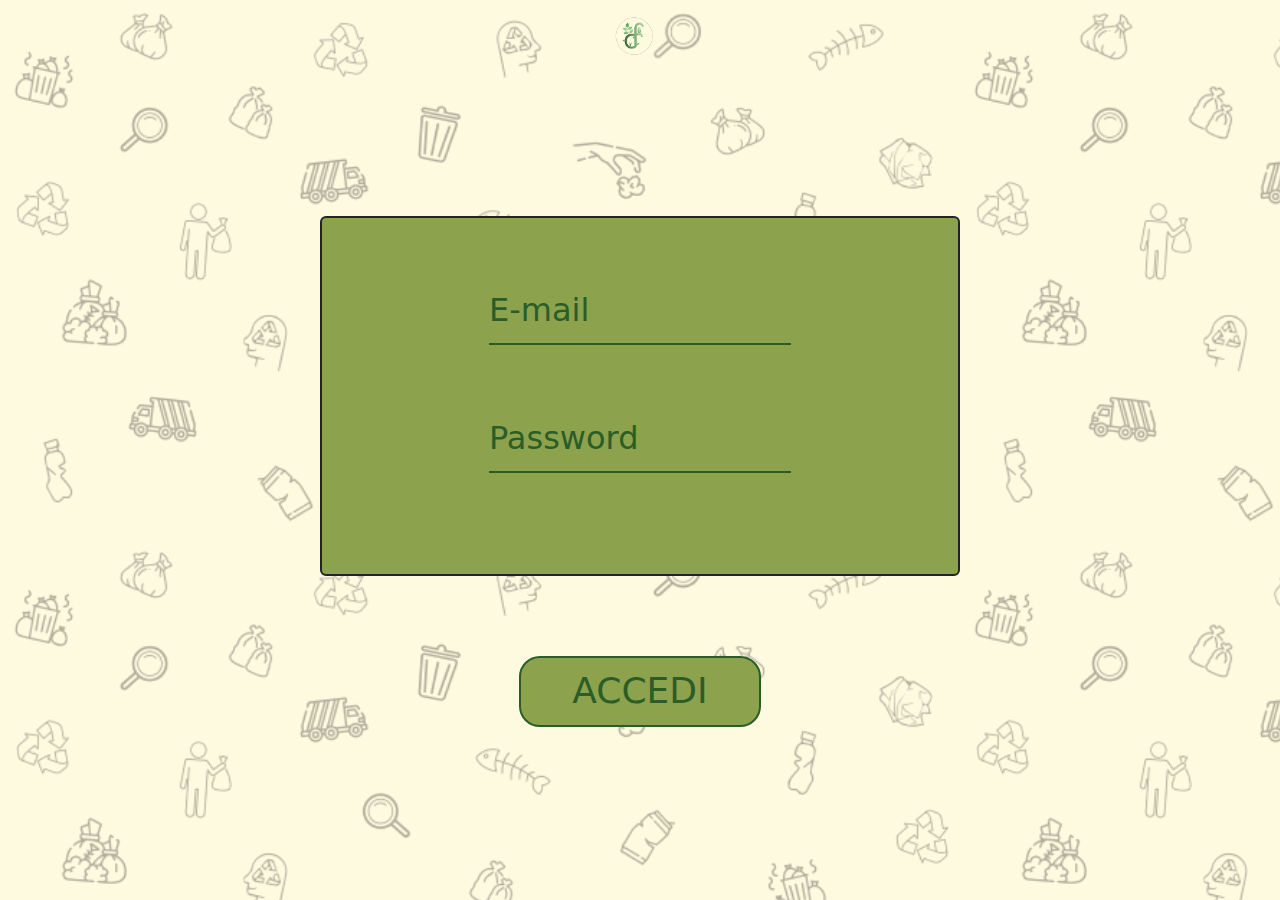
<file: login.html>
<html lang="en">
  <head>
    <meta charset="utf-8" />
    <meta name="viewport" content="width=device-width, initial-scale=1" />
    <title>DumpFinder</title>
    <link
      href="https://cdn.jsdelivr.net/npm/bootstrap@5.3.3/dist/css/bootstrap.min.css"
      rel="stylesheet"
      integrity="sha384-QWTKZyjpPEjISv5WaRU9OFeRpok6YctnYmDr5pNlyT2bRjXh0JMhjY6hW+ALEwIH"
      crossorigin="anonymous"
    />
    <link rel="stylesheet" href="css/style.css" />
    <link rel="stylesheet" href="css/login.css" />
  </head>
  <body>
    <form method="post" action="admin_page.php">
      <div class="wrapper" fetchpriority="low"></div>
      <div class="container-fluid nav w-100 d-flex justify-content-center align-items-center">
        <a href="index.php" id="logo"></a>
      </div>
      <div id="login_div">
        <div class="card border-dark border-2 text-center" id="login_card">
          <div class="card-body">
            <div class="form__group field" id="user">
              <input
                type="input"
                class="form__field"
                placeholder="E-mail"
                name="mail"
                id="e-mail"
                required
              />
              <label for="e-mail" class="form__label">E-mail</label>
            </div>

            <div class="form__group field" id="pass">
              <input
                type="password"
                class="form__field"
                placeholder="Password"
                name="psw"
                id="password"
                required
              />
              <label for="password" class="form__label">Password</label>
            </div>

            <button class="btn mt-4" type="submit" id="login">ACCEDI</button>
          </div>
        </div>
      </div>
    </form>
  </body>
</html>
</file>
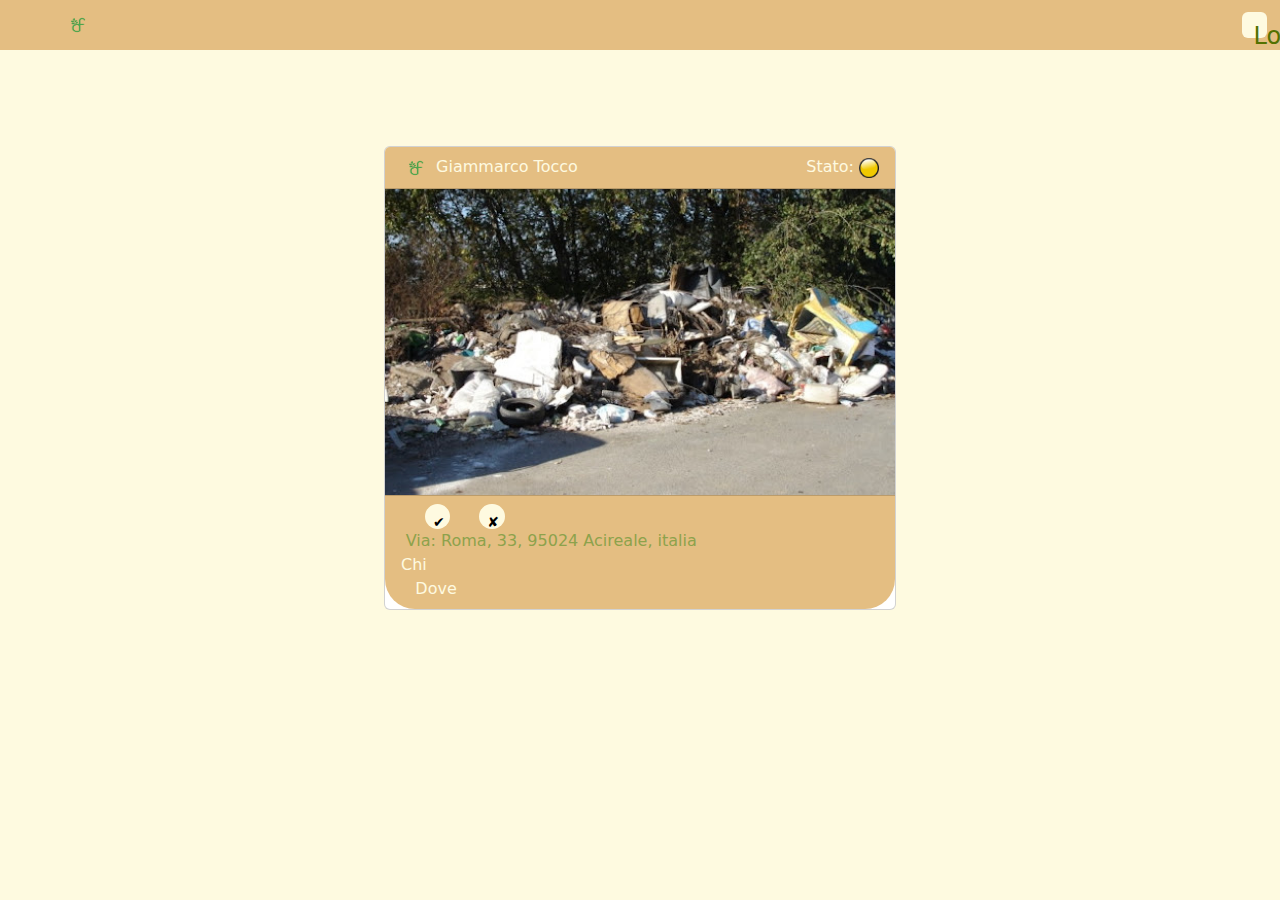
<file: operatore.html>
<html lang="it">

<head>
    <meta charset="UTF-8">
    <title>Operator Page</title>
    <link href="https://cdn.jsdelivr.net/npm/bootstrap@5.3.3/dist/css/bootstrap.min.css" rel="stylesheet" integrity="sha384-QWTKZyjpPEjISv5WaRU9OFeRpok6YctnYmDr5pNlyT2bRjXh0JMhjY6hW+ALEwIH" crossorigin="anonymous">
    <link rel="stylesheet" href="css/operatorStyle.css">
</head>

<body>
    <nav class="navbar">
        <div class="container">
            <a class="navbar-brand" href="#">
                <img src="/img/logo/logoDF.png" alt="Bootstrap" width="30" height="24">
            </a>
        </div>
        <button type="button" class="btn btn-outline-secondary">Logout</button>
    </nav>


    <div class="d-flex justify-content-center align-items-center w-100 mt-5 pt-5" id="segnalazioniUtenti">
        <div class="card">
            <div class="card-header">
                <div class="d-flex justify-content-between">
                    <a class="navbar-brand">
                        <img src="/img/logo/logoDF.png" alt="Bootstrap" width="30" height="24">
                        Giammarco Tocco 
                    </a>
                    <a class="navbar-brand">
                        <right>Stato:   </right>
                        <right><img src="/img/Operatore/Stato.png" alt="Bootstrap" width="20" height="20"></right>
                    </a>
                </div>
            </div>
            <div class="card-body" style="background-image: url('/img/varie/img_card.png'); padding: 30%;">
            </div>
            <div class="card-footer custom-footer">
    
              <div class="left-buttons">
                    <button class="btn rounded-circle p-2">✔</button>
                    <button class="btn rounded-circle p-2">✘</button>
                </div>
    
                <span class="label">Via: Roma, 33, 95024 Acireale, italia</span>
    
                <div>Chi</div>
                <div class="destra">Dove</div>
    
            </div>
        </div>
    </div>

    <script src="https://cdn.jsdelivr.net/npm/bootstrap@5.3.3/dist/js/bootstrap.bundle.min.js" integrity="sha384-YvpcrYf0tY3lHB60NNkmXc5s9fDVZLESaAA55NDzOxhy9GkcIdslK1eN7N6jIeHz" crossorigin="anonymous"></script>
</body>

</html>
</file>
<file: css/style.css>
:root {
  --primary: #2b5d29ff;
  --primary-light: #8da24cff;
  --secondary: #fefae0ff;
  --terziary: #e4be82ff;
}

/* *{
    color: var(--secondary);
} */

body {
  background-color: var(--secondary) !important;
}

#login {
  text-decoration: solid;
  color: var(--primary-light);
  font-weight: bolder;
}

/* NAV BAR */


.navbar-custom {
  background-color: #E4BE82;
}


.navbar-custom .navbar-nav .nav-link {
  color: #2B5D29;
  white-space: nowrap;
  font-weight: bold;
}


@media (max-width: 768px) {
  .navbar-custom .navbar-nav {
    flex-direction: column;
    text-align: center;
  }
}

#logo {
  width: 3vw !important;
  height: 8vh !important;
  background-image: url("../img/logo/dumpfinder.png");
  background-position: center;
  background-size: 100%;
  background-repeat: no-repeat;
  filter: drop-shadow(0.2vw 0 10px var(--secondary));
}

/* /NAV BAR */

/* BG titolo */
#bg-titolo {
  width: 100%;
  height: 50vh;
  background-image: url(../img/varie/titolo.jpg);
  background-position: 150%;
  background-repeat: no-repeat;
  background-blend-mode: darken;
  background-size: cover;
  border-radius: 15px;
}

#bg-titolo h1 {
  font-size: 8vw;
  color: var(--primary);
  filter: drop-shadow(0.2vw 0 10px var(--secondary));
}

#bg-titolo h4 {
  color: var(--primary-light);
}

p {
  text-align: justify !important;
  font-size: large;
}

#div-idea {
  background-color: #8da24cff;
}

#div-ris {
  background-color: #8da24cff;
  left: 2vw;
}

#div-img {
  top: 10vh;
  right: 0vw;
}

#immagina{
  width: auto !important;
  height: auto !important;
}
#immagina-ris{
  width: auto !important;
  height: auto !important;
}


@media (max-width: 567px) {
  #idea{
    display: flex;
    flex-direction: column !important; 
    align-items: center; /* Centra gli elementi lungo l'asse trasversale */
    justify-content: center !important;
    margin-top: 10vw;

  }

  #div-img {
    align-items: center;
    /*position: sticky;/
    top: 0; /* Rimuove il margine superiore */
    margin-top: -6vw;
    width: 9vw !important;
    display: flex;
    justify-content: center !important;
    border-radius: 10px;
    padding: 10px; 
  }

  #div-idea {
    text-align: center; /* Centra il testo all'interno dell'elemento */
    display: flex;
    justify-content: center !important;
    width: 132% !important;
    margin-bottom: 5vw;
  }

  #div-idea h1{
    width: 100%;
  }

  #immagina{
    width: 300vw !important;
    height: 60vw !important;
    align-items: center;
  }

  #squadra{
    display: flex;
    flex-direction: column !important; 
    align-items: center; /* Centra gli elementi lungo l'asse trasversale */
    justify-content: center !important;
    margin-top: -3vw;
  }

  .div-sq{
    margin-top: 20vw;
  }

  .img-qr-code {
    width: 0vw !important;
    height: 40vw !important;
  }




  #ris {
  display: flex;
  flex-direction: column !important;
  align-items: center;
  justify-content: center;
  margin-top: 10vw;
}

.div-ris {
  text-align: center;
  text-align: center; /* Centra il testo all'interno dell'elemento */
  display: flex;
  justify-content: center !important;
  width: 120% !important;
  margin-bottom: 5vw;
}

#immagina-ris {
  width: 35vw !important;
  height: 30vw !important;
  align-items: center;
  border-radius: 10px;
  padding: 10px;
}

#div-h1-ris {
  margin: 0;
}
}

/* CAROUSEL STATISTICHE */

.slider {
  color: var(--secondary);
  justify-content: center;
  align-items: center;
  position: relative;
  width: 100%;
  height: 45vh;
  overflow: hidden;
}

.item {
  position: absolute;
  width: 15%;
  height: 90%;
  text-align: justify;
  background-color: var(--primary-light);
  border-radius: 3%;
  transition: 0.5s;
  left: calc(50% - 137px);
  top: 1%;
}

#next,
#prev {
  width: 2.5%;
  position: absolute;
  top: 40%;
  color: var(--primary);
  background-color: transparent;
  border: none;
  font-size: xxx-large;
  font-family: monospace;
  font-weight: bold;
  left: 5%;
  background-color: var(--secondary);
  border-radius: 100%;
}

#next {
  left: unset;
  right: 5%;
}

.img {
  width: 100%;
  height: 45%;
  border-top-left-radius: 3%;
  border-top-right-radius: 3%;
  object-fit: cover;
  filter: brightness(85%);
}

.text {
  width: 90%;
  padding-left: 5%;
  padding-right: 5%;
}

h1 {
  color: var(--primary);
  font-weight: bolder;
}

h2 {
  text-align: center;
}

h3.team {
  position: relative;
  font-weight: 700;
  color: var(--terziary);
  -webkit-text-stroke: var(--primary) 1px;
  z-index: 999;
}

h6 {
  color: var(--secondary);
  text-align: justify;
}

h6.primary-color {
  color: var(--primary);
}

.img-team {
  border-radius: 15%;
  box-shadow: rgba(0, 0, 0, 0.5) 0.5vw 0.5vw 1vw;
}

.img-qr-code {
  max-width: max-content;
  min-width: 10vw;
}

.border-primary {
  outline: var(--primary) solid;
}

#fixedDiv {
  position: block;
}

.fixed {
  width: 100%;
  animation: fixe 0.3s forwards;
  z-index: 999;
  top: 0;
}

@keyframes fixe {
  0% {
    opacity: 0%;
    position: block;
  }

  100% {
    opacity: 100%;
    position: fixed;
  }
}
</file>
<file: css/operatorStyle.css>
.navbar {
    background-color: #E4BE82;
}
.navbar-brand
{
 font-size: 16px;
}


body {
    background-color: #FEFAE0;
    color: #fefae0ff;
    overflow-x: hidden;
    padding-bottom: 4vw;
}

body *{
    color: #fefae0;
}

.btn {
    background-color: #FEFAE0;
    color: #537100;
    border: none;
    font-size: x-large;
    cursor: pointer;
    margin-right: 1%;
    width: 2vw;
    height: 2vw;
}

#btn-logout{
    display: flex;
    align-items: center;
    justify-content: center;
    height: 3vw;
}

.btn:hover
{
    background-color: #537100;

}

.card-header{
    background-color: #E4BE82;
    border-top-left-radius: 90px;
    border-top-right-radius: 90px;
}
.card-body {
    background-size: cover;
    background-position: center;
}

.custom-footer .left-buttons {
    display: flex;
    align-items: center;
}

.custom-footer {
    background-color: #E4BE82;
    border-end-end-radius: 30px !important;
    border-end-start-radius: 30px !important;
}


.custom-footer .left-buttons button {
    background-color: #FEFAE0;
    color: black;
    font-size: 14px;
    padding: 6px 12px;
    margin-left: 5%;
}

.custom-footer .label {
    margin-top: -2%;
    color: #8DA24C;
    flex-grow: 1;
    text-align: center;
    margin-left: 1%;
}

.destra{
    margin-left: 3%;
}


.rounded-top{
    border-top-right-radius: 30px !important;
    border-top-left-radius: 30px !important;
}

.bollino{
    width: 1vw;
    height: 1vw;
    border-radius: 30px;
}

.conferme{
    background-color: #fefae0;
    width: 2vw !important;
    height: 2vw !important;
    display: flex;
    align-items: center;
    justify-content: center;
    user-select: none;
    color: #E4BE82;
    font-size: large;
}

.Daapprovare{
    background-color: orange;
    border: 1px solid rgb(188, 122, 0);
}

.Approvata{
    background-color: #537100;
    border: 1px solid #283601;
}

.Rifiutata{
    background-color: red;
    border: 1px solid rgb(162, 0, 0);
}

.Bonificata{
    background-color: white;
    border: 1px solid rgb(153, 153, 153);
}

.border-top-primary{
    border-top: solid 1px #2836017d !important;
}

.border-bottom-primary{
    border-bottom: solid 1.5px #2836017d !important;
}

.image-container{
    width: 100%;
    height: 40vh;
    background-color: #E4BE82;
}

.image-container img{
    border-radius: 15px;
    width: 100%; 
    height: 100%; 
    object-fit: cover;
    background-position: center;
}

.fullscreen-image {
    position: fixed;
    top: 0;
    left: 0;
    width: 100%;
    height: 100%;
    background-color: rgba(0, 0, 0, 0.9);
    background-size: 100%;
    display: none;
    justify-content: center;
    align-items: center;
}

.fullscreen-image img {
    
    min-height: 90vh;
    min-width: 90vw;
    max-width: 90%;
    max-height: 90%;
    object-fit: contain;
}

.denyDivFixed {
    position: fixed;
    top: 0;
    left: 0;
    width: 100%;
    height: 100%;
    display: none;
    justify-content: center;
    align-items: center;
    background-color: rgba(0, 0, 0, 0.3);
}

.denyDivFixed div textarea {
    background-color: #8DA24C;
    outline: #283601;
    border: #283601 0.2vw solid;
    border-radius: 15px;
    padding: 1vw;
    resize: none;
}

.input-text {
    text-align: left;
    vertical-align: top;
}

.input-text:focus {
    text-align: left;
    vertical-align: top;
}

#closeDescriptionWindow{
    cursor: pointer;
    transition: all 0.4s;
}

#closeDescriptionWindow:hover{
    transform: scale(1.10);
}

@media (orientation: landscape){
    @media screen and (min-width: 600px) {
        .card{   
            width: 40%;
            height: 40%;
        }
    }
}

@media (orientation: portrait) {
    
    @media screen and (max-width: 1000px) {
        body{
            padding-bottom: 5vh;
        }
        
        .card{   
            width: 90%;
            height: 60%;
        }
        
        .btn {
            background-color: #FEFAE0;
            color: #537100;
            border: none;
            font-size: 16px;
            cursor: pointer;
            margin-right: 1%;
            width: 4vw;
            height: 4vw;
        }
        
        .conferme{
            background-color: #fefae0;
            width: 4vw !important;
            height: 4vw !important;
            display: flex;
            align-items: center;
            justify-content: center;
            user-select: none;
        }

        .denyDivFixed {
            position: fixed;
            top: 0;
            left: 0;
            width: 100%;
            height: 100%;
            display: none;
            padding-top: 10vh;
            justify-content: baseline;
            align-items: start;
            background-color: rgba(0, 0, 0, 0.3);
        }

        .denyDivFixed * {
            font-size: x-large;
        }

        h2{
            font-size: 5vw !important;
        }

        #closeDescriptionWindow{
            font-size: 5vw;
        }
        
        .denyDivFixed div textarea {
            background-color: #8DA24C;
            outline: #283601;
            border: #283601 0.2vw solid;
            border-radius: 15px;
            height: 20vh;
            padding: 3vw;
            resize: none;
        }

        .denyDivContent{
            min-width: 80vw;
            max-height: 30vh;
        }

        #btn-logout{
            padding: 2vh 10vw;
            font-size: xx-large;
        }
        
    }
}
</file>
<file: css/login.css>
:root {
  --primary: #2b5d29ff;
  --primary-light: #8da24cff;
  --secondary: #fefae0ff;
  --terziary: #e4be82ff;
}

.form__field::placeholder {
  color: transparent;
}

/* reset input */
.form__field:required,
.form__field:invalid {
  box-shadow: none;
}

@media (orientation: landscape) {
  @media screen and (min-width: 500px) {
    body {
      font-size: 1rem;
    }

    #login_div {
      height: 35%;
      width: 40%;
      margin: auto;
    }

    #login_card {
      background-color: var(--primary-light);
      height: 100%;
      top: 50%;
    }

    .form__group {
      position: relative;
      padding: 15px 0 0;
      margin-top: 10px;
      width: 50%;
      margin: auto;
      font-weight: 400;
    }
    .form__field {
      width: 100%;
      border: 0;
      border-bottom: 2px solid var(--primary);
      outline: 0;
      font-size: 1.5rem;
      color: var(--secondary);
      padding: 7px 0;
      background: transparent;
      transition: border-color 0.2s;
    }

    .form__field:placeholder-shown ~ .form__label {
      font-size: 1.5rem;
      cursor: text;
      top: 20px;
    }

    .form__label {
      position: absolute;
      top: 0;
      display: block;
      transition: 0.2s;
      font-size: 1rem;
      color: var(--primary);
    }
    .form__field:focus {
      padding-bottom: 6px;
      font-weight: 500;
      border-width: 3px;
      border-image: linear-gradient(to right, white, #fefae0ff);
      border-image-slice: 1;
    }
    .form__field:focus ~ .form__label {
      position: absolute;
      top: 0;
      display: block;
      transition: 0.2s;
      font-size: 1rem;
      color: var(--secondary);
      font-weight: 500;
    }

    #user {
      top: 10%;
    }
    #pass {
      top: 25%;
    }
    #forgot {
      font-size: 100%;
      text-decoration: none;
    }

    #login {
      position: relative;
      top: 15rem;
      background-color: var(--primary-light);
      border-color: var(--primary);
      border-width: 2px;
      width: 45%;
      height: 15%;
      color: var(--primary);
      font-size: 150%;
      font-weight: 500;
      border-radius: 1.2rem;
      padding-bottom: 2.5rem;
    }
  }

  @media screen and (min-width: 1280px) {
    body {
      font-size: 1.5rem;
    }

    #login_div {
      height: 40%;
      width: 50%;
      margin: auto;
    }

    #login_card {
      background-color: var(--primary-light);
      height: 100%;
      top: 40%;
    }

    .form__group {
      position: relative;
      padding: 15px 0 0;
      margin-top: 10px;
      width: 50%;
      margin: auto;
      font-weight: 350;
    }
    .form__field {
      width: 100%;
      border: 0;
      border-bottom: 2px solid var(--primary);
      outline: 0;
      font-size: 2rem;
      color: var(--secondary);
      padding: 7px 0;
      background: transparent;
      transition: border-color 0.2s;
    }

    .form__field:placeholder-shown ~ .form__label {
      font-size: 2rem;
      cursor: text;
      top: 20px;
    }

    .form__label {
      position: absolute;
      top: 0;
      display: block;
      transition: 0.2s;
      font-size: 1rem;
      color: var(--primary);
    }
    .form__field:focus {
      padding-bottom: 6px;
      font-weight: 500;
      border-width: 3px;
      border-image: linear-gradient(to right, white, #fefae0ff);
      border-image-slice: 1;
    }
    .form__field:focus ~ .form__label {
      position: absolute;
      top: 0;
      display: block;
      transition: 0.2s;
      font-size: 1rem;
      color: var(--secondary);
      font-weight: 500;
    }

    #user {
      top: 10%;
    }
    #pass {
      top: 25%;
    }
    #forgot {
      font-size: 75%;
      text-decoration: none;
    }

    #login {
      position: relative;
      top: 15rem;
      background-color: var(--primary-light);
      border-color: var(--primary);
      border-width: 2px;
      width: 40%;
      height: 15%;
      color: var(--primary);
      font-size: 150%;
      font-weight: 500;
      border-radius: 1.3rem;
      padding-bottom: 3.8rem;
    }
  }

  /* BACKGROUND */
  .wrapper {
    position: absolute;
    animation: scroll 10000s linear infinite;
    background: url(../img/varie/background.png);
    background-size: 75%;
    height: 100%;
    width: 100%;
    opacity: 0.3;
  }

  @keyframes scroll {
    100% {
      background-position: -55000% -100000%;
    }
  }

  /* Fallback if the operatring system prefers reduced motion*/
  @media (prefers-reduced-motion) {
    .wrapper {
      animation: scroll 30000s linear infinite;
    }
  }
}

  @media (orientation: portrait) {
  body {
    font-size: 1rem;
  }

  #login_div {
    height: 35%;
    width: 70%;
    margin: auto;
  }

  #login_card {
    background-color: var(--primary-light);
    height: 100%;
    top: 40%;
  }

  .form__group {
    position: relative;
    padding: 15px 0 0;
    margin-top: 10px;
    width: 60%;
    margin: auto;
    font-weight: 350;
  }
  .form__field {
    width: 100%;
    border: 0;
    border-bottom: 2px solid var(--primary);
    outline: 0;
    font-size: 1.5rem;
    color: var(--secondary);
    padding: 7px 0;
    background: transparent;
    transition: border-color 0.2s;
  }

  .form__field:placeholder-shown ~ .form__label {
    font-size: 1.5rem;
    cursor: text;
    top: 20px;
  }

  .form__label {
    position: absolute;
    top: 0;
    display: block;
    transition: 0.2s;
    font-size: 1rem;
    color: var(--primary);
  }
  .form__field:focus {
    padding-bottom: 6px;
    font-weight: 500;
    border-width: 3px;
    border-image: linear-gradient(to right, white, #fefae0ff);
    border-image-slice: 1;
  }
  .form__field:focus ~ .form__label {
    position: absolute;
    top: 0;
    display: block;
    transition: 0.2s;
    font-size: 1rem;
    color: var(--secondary);
    font-weight: 500;
  }

  #user {
    top: 10%;
  }
  #pass {
    top: 25%;
  }
  #forgot {
    font-size: 100%;
    text-decoration: none;
  }

  #login {
    position: relative;
    top: 15rem;
    background-color: var(--primary-light);
    border-color: var(--primary);
    border-width: 2px;
    width: 60%;
    height: 15%;
    color: var(--primary);
    font-size: 120%;
    font-weight: 500;
    border-radius: 1rem;
    padding-bottom: 2rem;
  }

  /* BACKGROUND */
  .wrapper {
    position: absolute;
    animation: scroll 50000s linear infinite;
    background: url(../img/varie/background.png);
    background-size: 150%;
    height: 100%;
    width: 100%;
    opacity: 0.3;
  }

  @keyframes scroll {
    100% {
      background-position: 550000% -150000%;
    }
  }

  /* Fallback if the operatring system prefers reduced motion*/
  @media (prefers-reduced-motion) {
    .wrapper {
      animation: scroll 150000s linear infinite;
    }
  }
}
</file>
